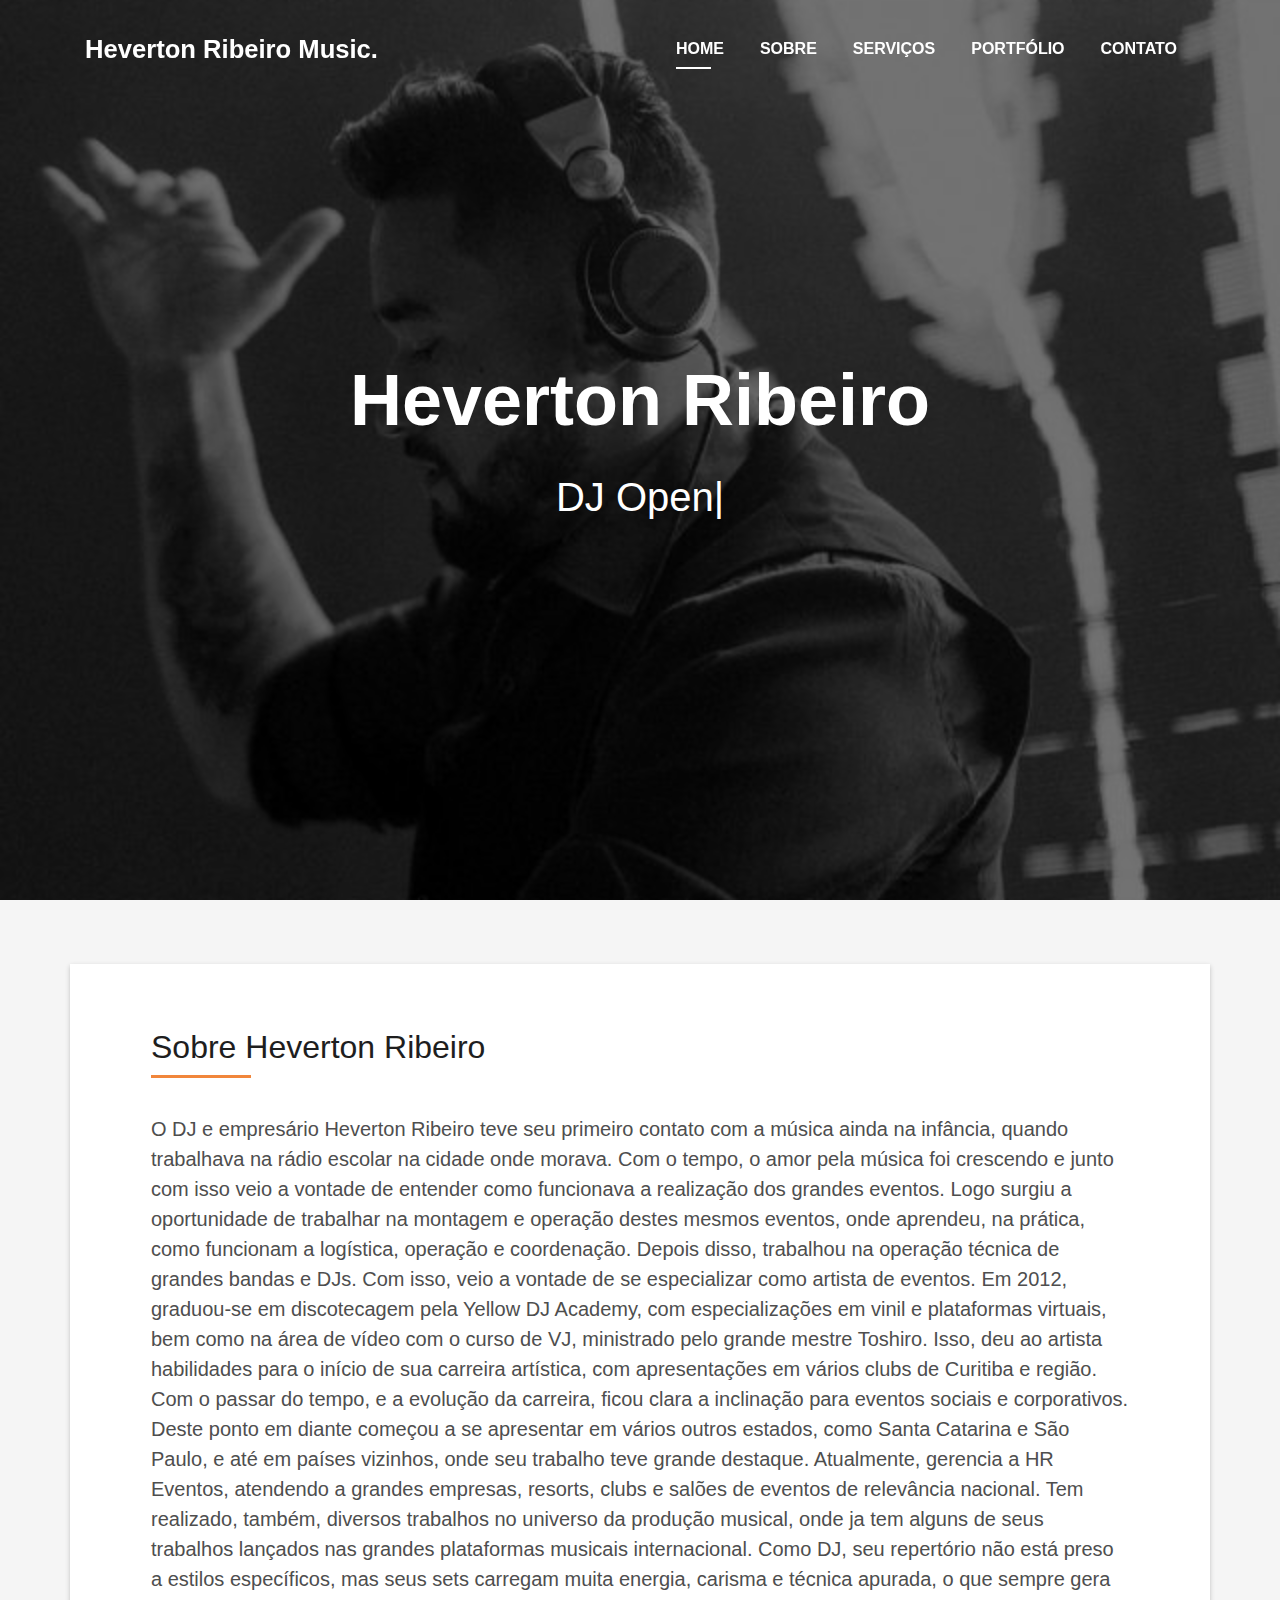
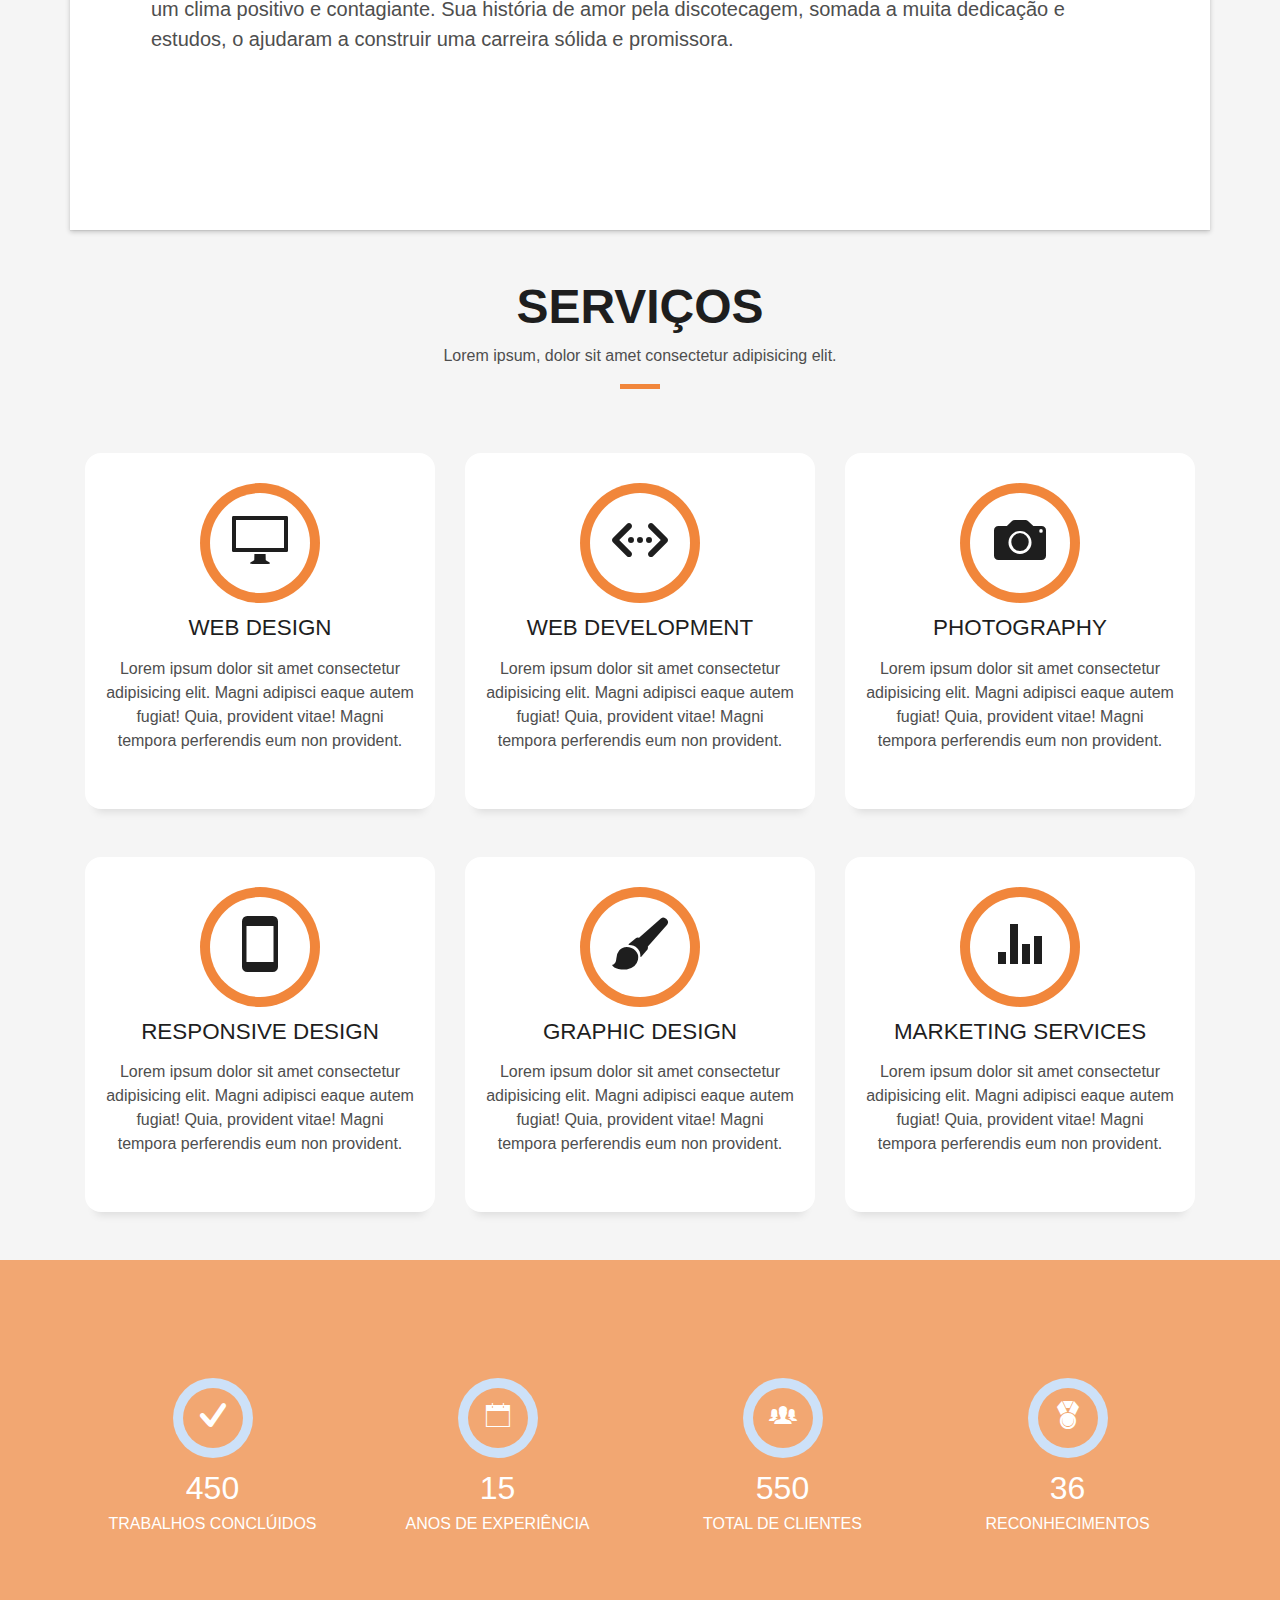
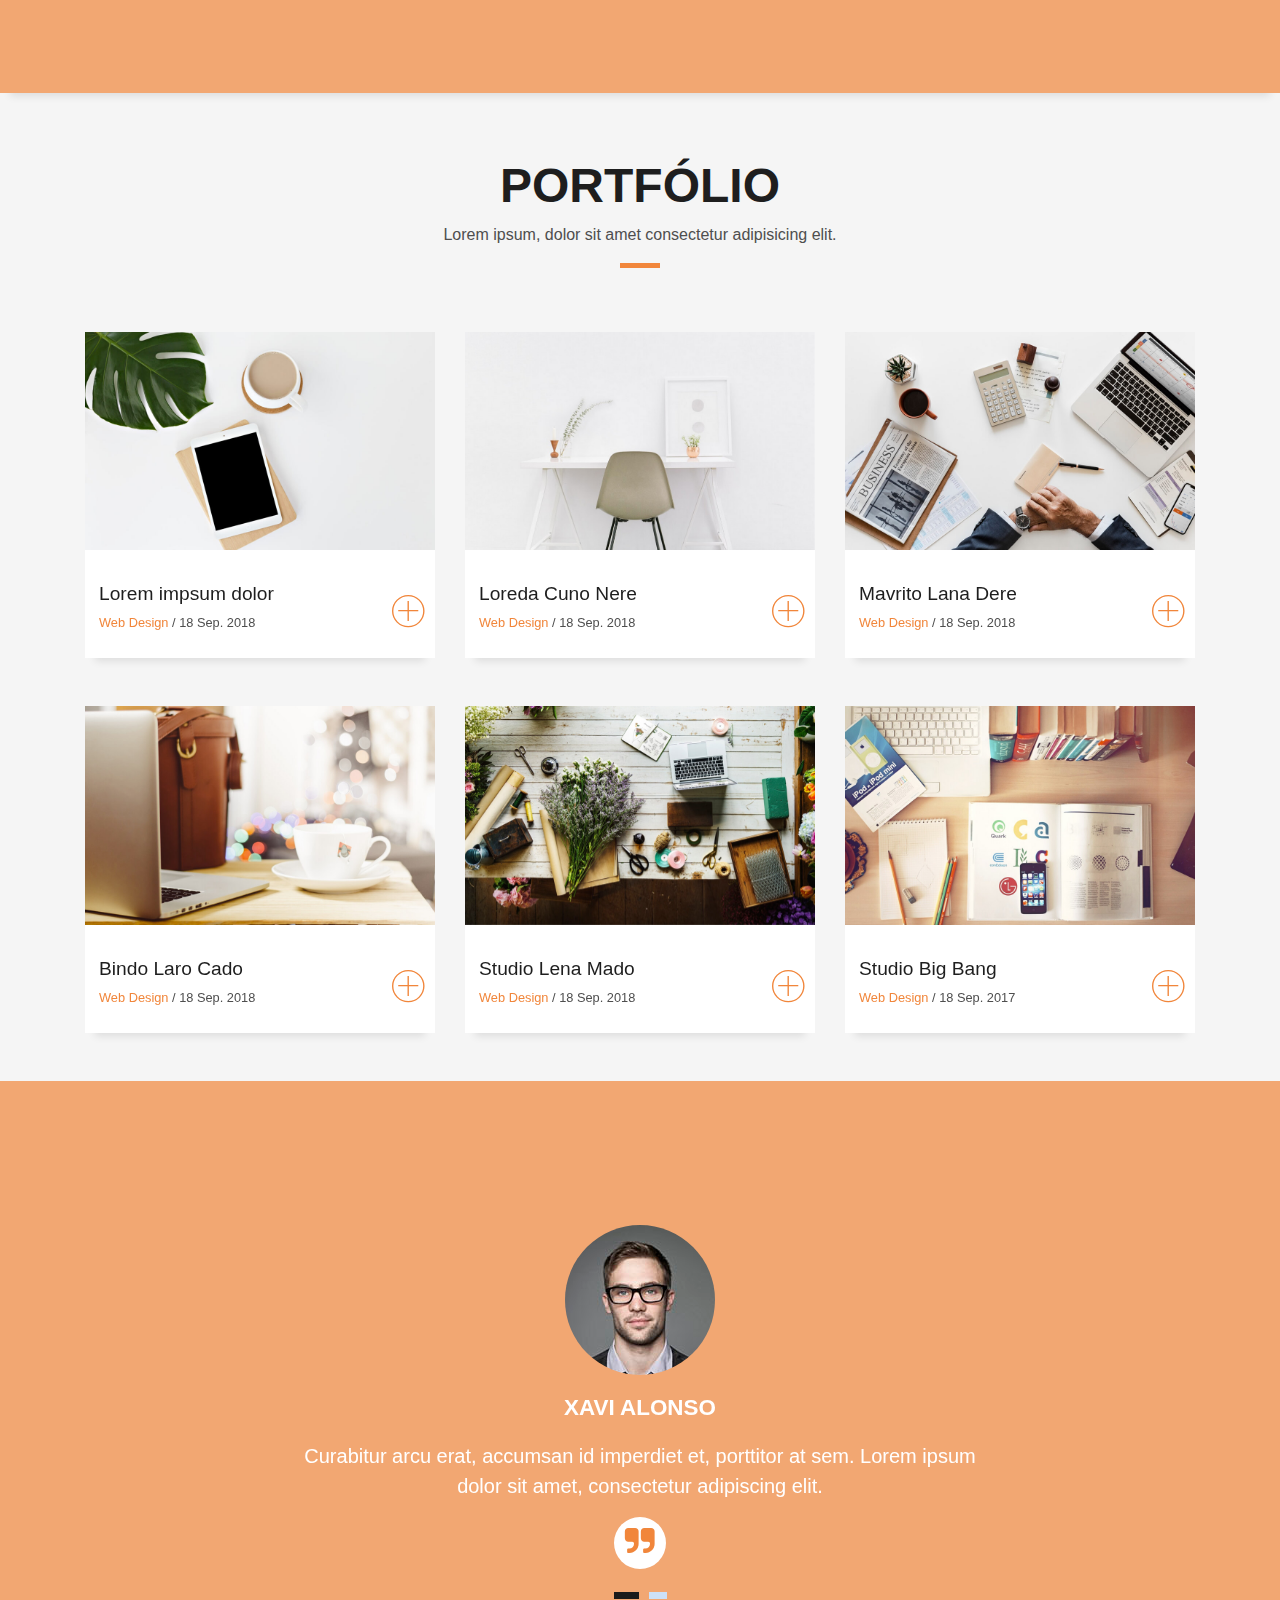
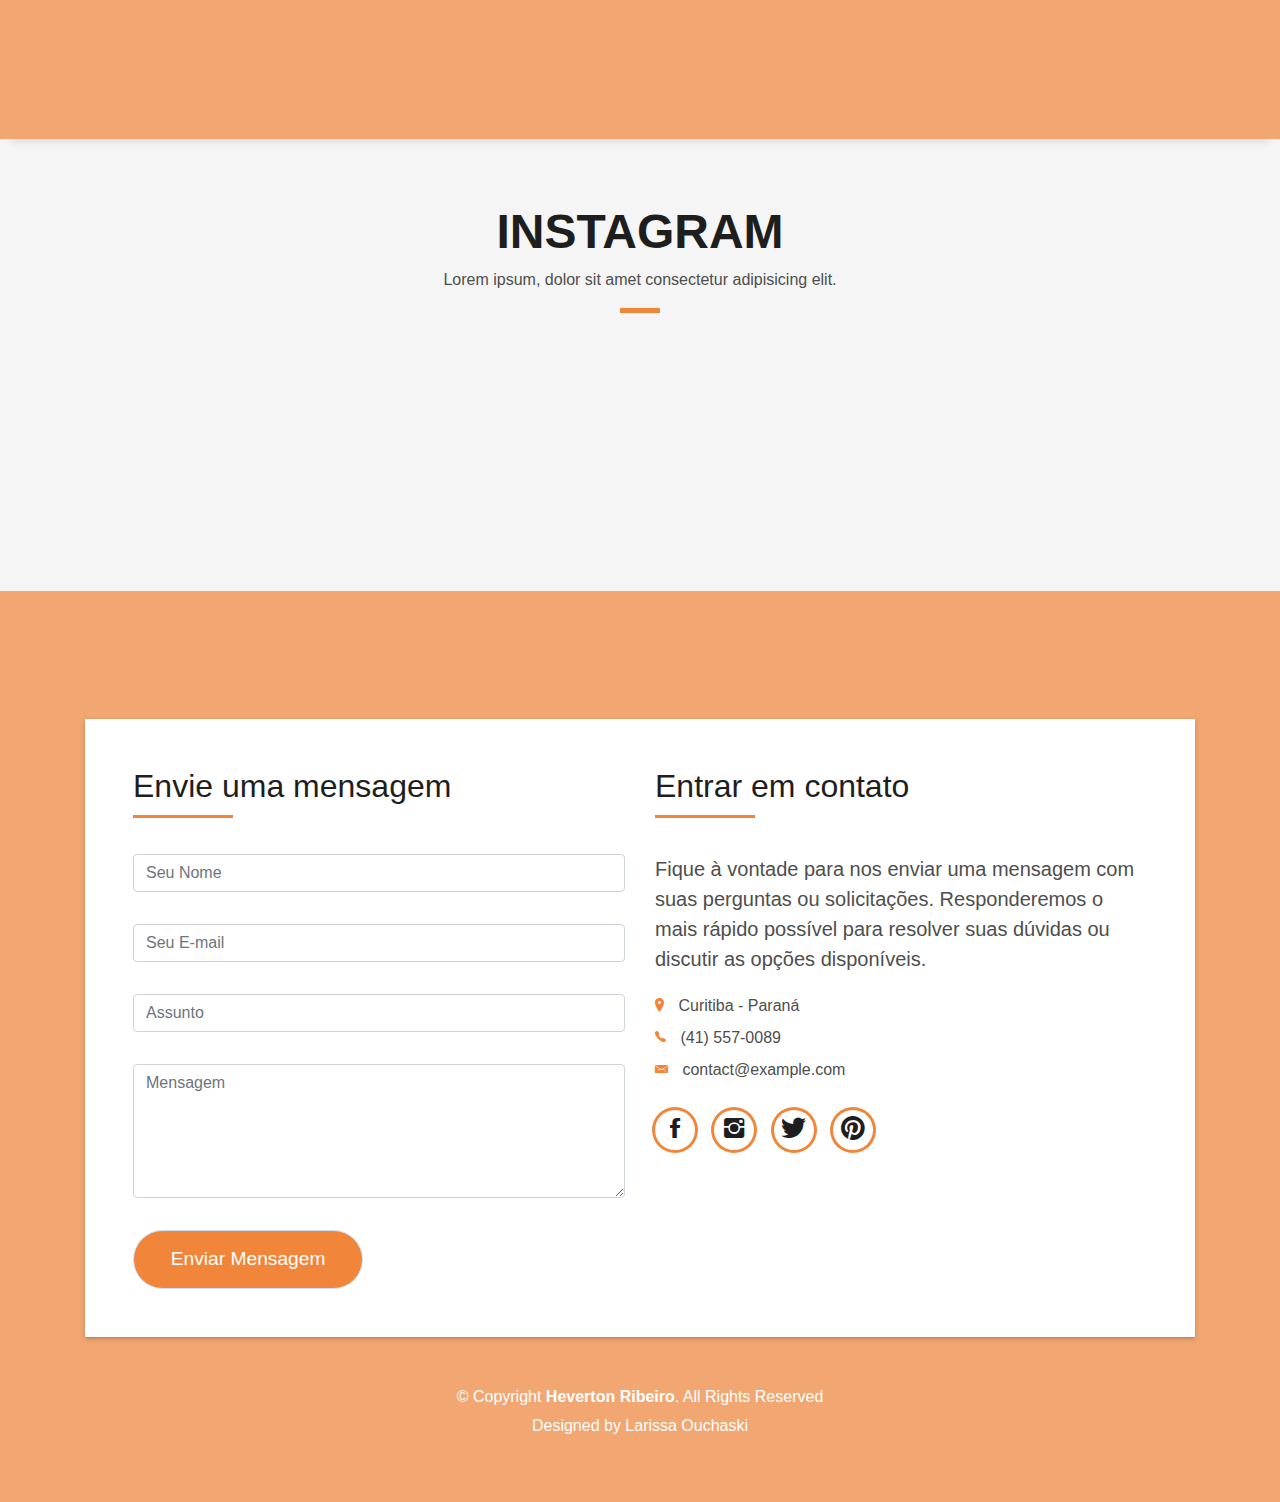
<file: Lp/index.html>
<!DOCTYPE html>
<html lang="en">

<head>
  <meta charset="utf-8">
  <title>Heverton Ribeiro</title>

  <meta content="width=device-width, initial-scale=1.0" name="viewport">
  <meta content="" name="keywords">
  <meta content="" name="description">

  <!-- Favicons -->
  <link href="img/favicon.png" rel="icon">
  <link href="img/apple-touch-icon.png" rel="apple-touch-icon">

  <!-- Bootstrap CSS File -->
  <link href="lib/bootstrap/css/bootstrap.min.css" rel="stylesheet">

  <!-- Libraries CSS Files -->
  <link href="lib/font-awesome/css/font-awesome.min.css" rel="stylesheet">
  <link href="lib/animate/animate.min.css" rel="stylesheet">
  <link href="lib/ionicons/css/ionicons.min.css" rel="stylesheet">
  <link href="lib/owlcarousel/assets/owl.carousel.min.css" rel="stylesheet">
  <link href="lib/lightbox/css/lightbox.min.css" rel="stylesheet">

  <!-- Main Stylesheet File -->
  <link href="css/style.css" rel="stylesheet">

  <!-- =======================================================
    Theme Name: DevFolio
    Theme URL: https://bootstrapmade.com/devfolio-bootstrap-portfolio-html-template/
    Author: BootstrapMade.com
    License: https://bootstrapmade.com/license/
  ======================================================= -->
</head>

<body id="page-top">

  <!--/ Nav Star /-->
  <nav class="navbar navbar-b navbar-trans navbar-expand-md fixed-top" id="mainNav">
    <div class="container">
      <a class="navbar-brand js-scroll" href="#page-top">Heverton Ribeiro Music.</a>
      <button class="navbar-toggler collapsed" type="button" data-toggle="collapse" data-target="#navbarDefault"
        aria-controls="navbarDefault" aria-expanded="false" aria-label="Toggle navigation">
        <span></span>
        <span></span>
        <span></span>
      </button>
      <div class="navbar-collapse collapse justify-content-end" id="navbarDefault">
        <ul class="navbar-nav">
          <li class="nav-item">
            <a class="nav-link js-scroll active" href="#home">Home</a>
          </li>
          <li class="nav-item">
            <a class="nav-link js-scroll" href="#about">Sobre</a>
          </li>
          <li class="nav-item">
            <a class="nav-link js-scroll" href="#service">Serviços</a>
          </li>
          <li class="nav-item">
            <a class="nav-link js-scroll" href="#work">Portfólio</a>
          </li>
          <li class="nav-item">
            <a class="nav-link js-scroll" href="#contact">Contato</a>
          </li>
        </ul>
      </div>
    </div>
  </nav>
  <!--/ Nav End /-->

  <!--/ Intro Skew Star /-->
  <div id="home" class="intro route bg-image" style="background-image: url(img/intro-bg.png)">
    <div class="overlay-itro"></div>
    <div class="intro-content display-table">
      <div class="table-cell">
        <div class="container">
          <!--<p class="display-6 color-d">Hello, world!</p>-->
          <h1 class="intro-title mb-4">Heverton Ribeiro</h1>
          <p class="intro-subtitle"><span class="text-slider-items">DJ Open Format,Produtor Musical,Produtor de
              Eventos</span><strong class="text-slider"></strong></p>
          <!-- <p class="pt-3"><a class="btn btn-primary btn js-scroll px-4" href="#about" role="button">Learn More</a></p> -->
        </div>
      </div>
    </div>
  </div>
  <!--/ Intro Skew End /-->

  <section id="about" class="about-mf sect-pt4 route">
    <div class="container">
      <div class="row">

        <div class="box-shadow-full">
          <div class="row">


            <div class="about-me pt-4 pt-md-0 post-box">
              <div class="title-box-2">
                <h5 class="title-left">
                  Sobre Heverton Ribeiro
                </h5>
              </div>
              <p class="lead">
                O DJ e empresário Heverton Ribeiro teve seu primeiro contato com a música ainda na infância, quando
                trabalhava na rádio escolar na cidade onde morava. Com o tempo, o amor pela música foi crescendo e junto
                com isso veio a vontade de entender como funcionava a realização dos grandes eventos. Logo surgiu a
                oportunidade de trabalhar na montagem e operação destes mesmos eventos, onde aprendeu, na prática, como
                funcionam a logística, operação e coordenação.

                Depois disso, trabalhou na operação técnica de grandes bandas e DJs. Com isso, veio a vontade de se
                especializar como artista de eventos.

                Em 2012, graduou-se em discotecagem pela Yellow DJ Academy, com especializações em vinil e plataformas
                virtuais, bem como na área de vídeo com o curso de VJ, ministrado pelo grande mestre Toshiro. Isso, deu
                ao artista habilidades para o início de sua carreira artística, com apresentações em vários clubs de
                Curitiba e região.

                Com o passar do tempo, e a evolução da carreira, ficou clara a inclinação para eventos sociais e
                corporativos. Deste ponto em diante começou a se apresentar em vários outros estados, como Santa
                Catarina e São Paulo, e até em países vizinhos, onde seu trabalho teve grande destaque.

                Atualmente, gerencia a HR Eventos, atendendo a grandes empresas, resorts, clubs e salões de eventos de
                relevância nacional. Tem realizado, também, diversos trabalhos no universo da produção musical, onde ja
                tem alguns de seus trabalhos lançados nas grandes plataformas musicais internacional.

                Como DJ, seu repertório não está preso a estilos específicos, mas seus sets carregam muita energia,
                carisma e técnica apurada, o que sempre gera um clima positivo e contagiante. Sua história de amor pela
                discotecagem, somada a muita dedicação e estudos, o ajudaram a construir uma carreira sólida e
                promissora.
              </p>
            </div>

          </div>
        </div>

      </div>
    </div>
  </section>

  <!--/ Section Services Star /-->
  <section id="service" class="services-mf route">
    <div class="container">
      <div class="row">
        <div class="col-sm-12">
          <div class="title-box text-center">
            <h3 class="title-a">
              Serviços
            </h3>
            <p class="subtitle-a">
              Lorem ipsum, dolor sit amet consectetur adipisicing elit.
            </p>
            <div class="line-mf"></div>
          </div>
        </div>
      </div>
      <div class="row">
        <div class="col-md-4">
          <div class="service-box">
            <div class="service-ico">
              <span class="ico-circle"><i class="ion-monitor"></i></span>
            </div>
            <div class="service-content">
              <h2 class="s-title">Web Design</h2>
              <p class="s-description text-center">
                Lorem ipsum dolor sit amet consectetur adipisicing elit. Magni adipisci eaque autem fugiat! Quia,
                provident vitae! Magni
                tempora perferendis eum non provident.
              </p>
            </div>
          </div>
        </div>
        <div class="col-md-4">
          <div class="service-box">
            <div class="service-ico">
              <span class="ico-circle"><i class="ion-code-working"></i></span>
            </div>
            <div class="service-content">
              <h2 class="s-title">Web Development</h2>
              <p class="s-description text-center">
                Lorem ipsum dolor sit amet consectetur adipisicing elit. Magni adipisci eaque autem fugiat! Quia,
                provident vitae! Magni
                tempora perferendis eum non provident.
              </p>
            </div>
          </div>
        </div>
        <div class="col-md-4">
          <div class="service-box">
            <div class="service-ico">
              <span class="ico-circle"><i class="ion-camera"></i></span>
            </div>
            <div class="service-content">
              <h2 class="s-title">Photography</h2>
              <p class="s-description text-center">
                Lorem ipsum dolor sit amet consectetur adipisicing elit. Magni adipisci eaque autem fugiat! Quia,
                provident vitae! Magni
                tempora perferendis eum non provident.
              </p>
            </div>
          </div>
        </div>
        <div class="col-md-4">
          <div class="service-box">
            <div class="service-ico">
              <span class="ico-circle"><i class="ion-android-phone-portrait"></i></span>
            </div>
            <div class="service-content">
              <h2 class="s-title">Responsive Design</h2>
              <p class="s-description text-center">
                Lorem ipsum dolor sit amet consectetur adipisicing elit. Magni adipisci eaque autem fugiat! Quia,
                provident vitae! Magni
                tempora perferendis eum non provident.
              </p>
            </div>
          </div>
        </div>
        <div class="col-md-4">
          <div class="service-box">
            <div class="service-ico">
              <span class="ico-circle"><i class="ion-paintbrush"></i></span>
            </div>
            <div class="service-content">
              <h2 class="s-title">Graphic Design</h2>
              <p class="s-description text-center">
                Lorem ipsum dolor sit amet consectetur adipisicing elit. Magni adipisci eaque autem fugiat! Quia,
                provident vitae! Magni
                tempora perferendis eum non provident.
              </p>
            </div>
          </div>
        </div>
        <div class="col-md-4">
          <div class="service-box">
            <div class="service-ico">
              <span class="ico-circle"><i class="ion-stats-bars"></i></span>
            </div>
            <div class="service-content">
              <h2 class="s-title">Marketing Services</h2>
              <p class="s-description text-center">
                Lorem ipsum dolor sit amet consectetur adipisicing elit. Magni adipisci eaque autem fugiat! Quia,
                provident vitae! Magni
                tempora perferendis eum non provident.
              </p>
            </div>
          </div>
        </div>
      </div>
    </div>
  </section>
  <!--/ Section Services End /-->

  <div class="section-counter paralax-mf bg-image" style="background-image: url(img/counters-bg.jpeg)">
    <div class="overlay-mf"></div>
    <div class="container">
      <div class="row">
        <div class="col-sm-3 col-lg-3">
          <div class="counter-box">
            <div class="counter-ico">
              <span class="ico-circle"><i class="ion-checkmark-round"></i></span>
            </div>
            <div class="counter-num">
              <p class="counter">450</p>
              <span class="counter-text">TRABALHOS CONCLÚIDOS</span>
            </div>
          </div>
        </div>
        <div class="col-sm-3 col-lg-3">
          <div class="counter-box pt-4 pt-md-0">
            <div class="counter-ico">
              <span class="ico-circle"><i class="ion-ios-calendar-outline"></i></span>
            </div>
            <div class="counter-num">
              <p class="counter">15</p>
              <span class="counter-text">ANOS DE EXPERIÊNCIA</span>
            </div>
          </div>
        </div>
        <div class="col-sm-3 col-lg-3">
          <div class="counter-box pt-4 pt-md-0">
            <div class="counter-ico">
              <span class="ico-circle"><i class="ion-ios-people"></i></span>
            </div>
            <div class="counter-num">
              <p class="counter">550</p>
              <span class="counter-text">TOTAL DE CLIENTES</span>
            </div>
          </div>
        </div>
        <div class="col-sm-3 col-lg-3">
          <div class="counter-box pt-4 pt-md-0">
            <div class="counter-ico">
              <span class="ico-circle"><i class="ion-ribbon-a"></i></span>
            </div>
            <div class="counter-num">
              <p class="counter">36</p>
              <span class="counter-text">RECONHECIMENTOS</span>
            </div>
          </div>
        </div>
      </div>
    </div>
  </div>

  <!--/ Section Portfolio Star /-->
  <section id="work" class="portfolio-mf sect-pt4 route">
    <div class="container">
      <div class="row">
        <div class="col-sm-12">
          <div class="title-box text-center">
            <h3 class="title-a">
              Portfólio
            </h3>
            <p class="subtitle-a">
              Lorem ipsum, dolor sit amet consectetur adipisicing elit.
            </p>
            <div class="line-mf"></div>
          </div>
        </div>
      </div>
      <div class="row">
        <div class="col-md-4">
          <div class="work-box">
            <a href="img/work-1.jpg" data-lightbox="gallery-mf">
              <div class="work-img">
                <img src="img/work-1.jpg" alt="" class="img-fluid">
              </div>
              <div class="work-content">
                <div class="row">
                  <div class="col-sm-8">
                    <h2 class="w-title">Lorem impsum dolor</h2>
                    <div class="w-more">
                      <span class="w-ctegory">Web Design</span> / <span class="w-date">18 Sep. 2018</span>
                    </div>
                  </div>
                  <div class="col-sm-4">
                    <div class="w-like">
                      <span class="ion-ios-plus-outline"></span>
                    </div>
                  </div>
                </div>
              </div>
            </a>
          </div>
        </div>
        <div class="col-md-4">
          <div class="work-box">
            <a href="img/work-2.jpg" data-lightbox="gallery-mf">
              <div class="work-img">
                <img src="img/work-2.jpg" alt="" class="img-fluid">
              </div>
              <div class="work-content">
                <div class="row">
                  <div class="col-sm-8">
                    <h2 class="w-title">Loreda Cuno Nere</h2>
                    <div class="w-more">
                      <span class="w-ctegory">Web Design</span> / <span class="w-date">18 Sep. 2018</span>
                    </div>
                  </div>
                  <div class="col-sm-4">
                    <div class="w-like">
                      <span class="ion-ios-plus-outline"></span>
                    </div>
                  </div>
                </div>
              </div>
            </a>
          </div>
        </div>
        <div class="col-md-4">
          <div class="work-box">
            <a href="img/work-3.jpg" data-lightbox="gallery-mf">
              <div class="work-img">
                <img src="img/work-3.jpg" alt="" class="img-fluid">
              </div>
              <div class="work-content">
                <div class="row">
                  <div class="col-sm-8">
                    <h2 class="w-title">Mavrito Lana Dere</h2>
                    <div class="w-more">
                      <span class="w-ctegory">Web Design</span> / <span class="w-date">18 Sep. 2018</span>
                    </div>
                  </div>
                  <div class="col-sm-4">
                    <div class="w-like">
                      <span class="ion-ios-plus-outline"></span>
                    </div>
                  </div>
                </div>
              </div>
            </a>
          </div>
        </div>
        <div class="col-md-4">
          <div class="work-box">
            <a href="img/work-4.jpg" data-lightbox="gallery-mf">
              <div class="work-img">
                <img src="img/work-4.jpg" alt="" class="img-fluid">
              </div>
              <div class="work-content">
                <div class="row">
                  <div class="col-sm-8">
                    <h2 class="w-title">Bindo Laro Cado</h2>
                    <div class="w-more">
                      <span class="w-ctegory">Web Design</span> / <span class="w-date">18 Sep. 2018</span>
                    </div>
                  </div>
                  <div class="col-sm-4">
                    <div class="w-like">
                      <span class="ion-ios-plus-outline"></span>
                    </div>
                  </div>
                </div>
              </div>
            </a>
          </div>
        </div>
        <div class="col-md-4">
          <div class="work-box">
            <a href="img/work-5.jpg" data-lightbox="gallery-mf">
              <div class="work-img">
                <img src="img/work-5.jpg" alt="" class="img-fluid">
              </div>
              <div class="work-content">
                <div class="row">
                  <div class="col-sm-8">
                    <h2 class="w-title">Studio Lena Mado</h2>
                    <div class="w-more">
                      <span class="w-ctegory">Web Design</span> / <span class="w-date">18 Sep. 2018</span>
                    </div>
                  </div>
                  <div class="col-sm-4">
                    <div class="w-like">
                      <span class="ion-ios-plus-outline"></span>
                    </div>
                  </div>
                </div>
              </div>
            </a>
          </div>
        </div>
        <div class="col-md-4">
          <div class="work-box">
            <a href="img/work-6.jpg" data-lightbox="gallery-mf">
              <div class="work-img">
                <img src="img/work-6.jpg" alt="" class="img-fluid">
              </div>
              <div class="work-content">
                <div class="row">
                  <div class="col-sm-8">
                    <h2 class="w-title">Studio Big Bang</h2>
                    <div class="w-more">
                      <span class="w-ctegory">Web Design</span> / <span class="w-date">18 Sep. 2017</span>
                    </div>
                  </div>
                  <div class="col-sm-4">
                    <div class="w-like">
                      <span class="ion-ios-plus-outline"></span>
                    </div>
                  </div>
                </div>
              </div>
            </a>
          </div>
        </div>

      </div>
    </div>
  </section>
  <!--/ Section Portfolio End /-->

  <!--/ Section Testimonials Star /-->
  <div class="testimonials paralax-mf bg-image" style="background-image: url(img/overlay-bg.jpeg)">
    <div class="overlay-mf"></div>
    <div class="container">
      <div class="row">
        <div class="col-md-12">
          <div id="testimonial-mf" class="owl-carousel owl-theme">
            <div class="testimonial-box">
              <div class="author-test">
                <img src="img/testimonial-2.jpg" alt="" class="rounded-circle b-shadow-a">
                <span class="author">Xavi Alonso</span>
              </div>
              <div class="content-test">
                <p class="description lead">
                  Curabitur arcu erat, accumsan id imperdiet et, porttitor at sem. Lorem ipsum dolor sit amet,
                  consectetur adipiscing elit.
                </p>
                <span class="comit"><i class="fa fa-quote-right"></i></span>
              </div>
            </div>
            <div class="testimonial-box">
              <div class="author-test">
                <img src="img/testimonial-4.jpg" alt="" class="rounded-circle b-shadow-a">
                <span class="author">Marta Socrate</span>
              </div>
              <div class="content-test">
                <p class="description lead">
                  Curabitur arcu erat, accumsan id imperdiet et, porttitor at sem. Lorem ipsum dolor sit amet,
                  consectetur adipiscing elit.
                </p>
                <span class="comit"><i class="fa fa-quote-right"></i></span>
              </div>
            </div>
          </div>
        </div>
      </div>
    </div>
  </div>

  <!--/ Section Blog Star /-->
  <section id="blog" class="blog-mf sect-pt4 route">
    <div class="container">
      <div class="row">
        <div class="col-sm-12">
          <div class="title-box text-center">
            <h3 class="title-a">
              Instagram
            </h3>
            <p class="subtitle-a">
              Lorem ipsum, dolor sit amet consectetur adipisicing elit.
            </p>
            <div class="line-mf"></div>
          </div>
        </div>
      </div>
      <div class="row">


        <!-- LightWidget WIDGET -->
        <script src="https://cdn.lightwidget.com/widgets/lightwidget.js"></script><iframe
          src="//lightwidget.com/widgets/e7fa06099cb15b3f88e6cd9ee46a24de.html" scrolling="no" allowtransparency="true"
          class="lightwidget-widget" style="width:100%;border:0;overflow:hidden;"></iframe>
      </div>
  </section>
  <!--/ Section Blog End /-->

  <!--/ Section Contact-Footer Star /-->
  <section class="paralax-mf footer-paralax bg-image sect-mt4 route" style="background-image: url(img/overlay-bg.jpeg)">
    <div class="overlay-mf"></div>
    <div class="container">
      <div class="row">
        <div class="col-sm-12">
          <div class="contact-mf">
            <div id="contact" class="box-shadow-full">
              <div class="row">
                <div class="col-md-6">
                  <div class="title-box-2">
                    <h5 class="title-left">
                      Envie uma mensagem
                    </h5>
                  </div>
                  <div>
                    <form action="enviar.php" method="post" role="form" class="contactForm">
                      <div id="sendmessage">Sua mensagem foi enviada!</div>
                      <div id="errormessage"></div>
                      <div class="row">
                        <div class="col-md-12 mb-3">
                          <div class="form-group">
                            <input type="text" name="name" class="form-control" id="name" placeholder="Seu Nome"
                              data-rule="minlen:4" data-msg="Por favor insira pelo menos 4 caracteres" />
                            <div class="validation"></div>
                          </div>
                        </div>
                        <div class="col-md-12 mb-3">
                          <div class="form-group">
                            <input type="email" class="form-control" name="email" id="email" placeholder="Seu E-mail"
                              data-rule="email" data-msg="Por favor digite um email válido" />
                            <div class="validation"></div>
                          </div>
                        </div>
                        <div class="col-md-12 mb-3">
                          <div class="form-group">
                            <input type="text" class="form-control" name="subject" id="subject" placeholder="Assunto"
                              data-rule="minlen:4" data-msg="Por favor, insira pelo menos 8 caracteres de assunto" />
                            <div class="validation"></div>
                          </div>
                        </div>
                        <div class="col-md-12 mb-3">
                          <div class="form-group">
                            <textarea class="form-control" name="message" rows="5" data-rule="required"
                              data-msg="Please write something for us" placeholder="Mensagem"></textarea>
                            <div class="validation"></div>
                          </div>
                        </div>
                        <div class="col-md-12">
                          <button type="submit" class="button button-a button-big button-rouded">Enviar Mensagem</button>
                        </div>
                      </div>
                    </form>
                  </div>
                </div>
                <div class="col-md-6">
                  <div class="title-box-2 pt-4 pt-md-0">
                    <h5 class="title-left">
                      Entrar em contato
                    </h5>
                  </div>
                  <div class="more-info">
                    <p class="lead">
                      Fique à vontade para nos enviar uma mensagem com suas perguntas ou solicitações. Responderemos o mais rápido possível para resolver suas dúvidas ou discutir as opções disponíveis.
                    </p>
                    <ul class="list-ico">
                      <li><span class="ion-ios-location"></span> Curitiba - Paraná</li>
                      <li><span class="ion-ios-telephone"></span> (41) 557-0089</li>
                      <li><span class="ion-email"></span> contact@example.com</li>
                    </ul>
                  </div>
                  <div class="socials">
                    <ul>
                      <li><a href=""><span class="ico-circle"><i class="ion-social-facebook"></i></span></a></li>
                      <li><a href=""><span class="ico-circle"><i class="ion-social-instagram"></i></span></a></li>
                      <li><a href=""><span class="ico-circle"><i class="ion-social-twitter"></i></span></a></li>
                      <li><a href=""><span class="ico-circle"><i class="ion-social-pinterest"></i></span></a></li>
                    </ul>
                  </div>
                </div>
              </div>
            </div>
          </div>
        </div>
      </div>
    </div>
    <footer>
      <div class="container">
        <div class="row">
          <div class="col-sm-12">
            <div class="copyright-box">
              <p class="copyright">&copy; Copyright <strong>Heverton Ribeiro</strong>. All Rights Reserved</p>
              <div class="credits">
                <!--
                  All the links in the footer should remain intact.
                  You can delete the links only if you purchased the pro version.
                  Licensing information: https://bootstrapmade.com/license/
                  Purchase the pro version with working PHP/AJAX contact form: https://bootstrapmade.com/buy/?theme=DevFolio
                -->
                Designed by <a href="https://bootstrapmade.com/">Larissa Ouchaski</a>
              </div>
            </div>
          </div>
        </div>
      </div>
    </footer>
  </section>
  <!--/ Section Contact-footer End /-->

  <a href="#" class="back-to-top"><i class="fa fa-chevron-up"></i></a>
  <div id="preloader"></div>

  <!-- JavaScript Libraries -->
  <script src="lib/jquery/jquery.min.js"></script>
  <script src="lib/jquery/jquery-migrate.min.js"></script>
  <script src="lib/popper/popper.min.js"></script>
  <script src="lib/bootstrap/js/bootstrap.min.js"></script>
  <script src="lib/easing/easing.min.js"></script>
  <script src="lib/counterup/jquery.waypoints.min.js"></script>
  <script src="lib/counterup/jquery.counterup.js"></script>
  <script src="lib/owlcarousel/owl.carousel.min.js"></script>
  <script src="lib/lightbox/js/lightbox.min.js"></script>
  <script src="lib/typed/typed.min.js"></script>
  <!-- Contact Form JavaScript File -->
  <script src="contactform/contactform.js"></script>
 

  <!-- Template Main Javascript File -->
  <script src="js/main.js"></script>

</body>

</html>
</file>
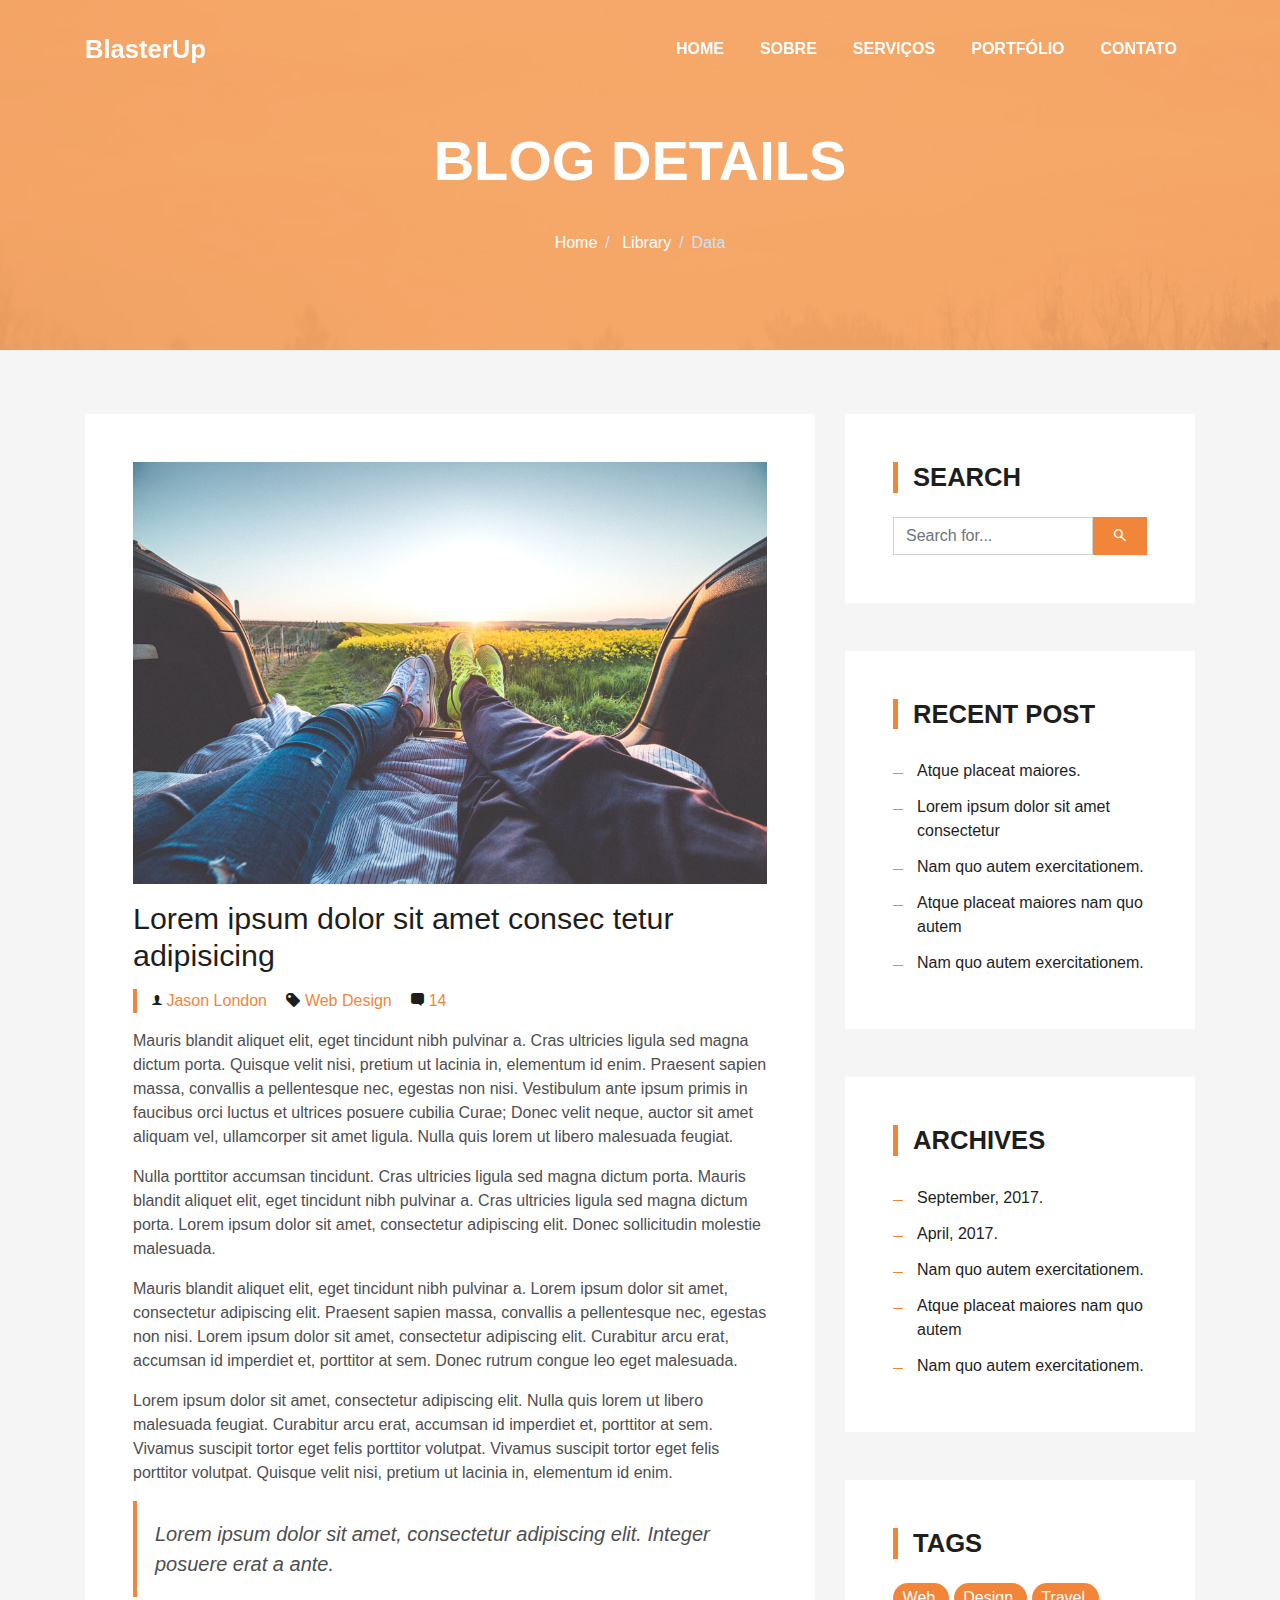
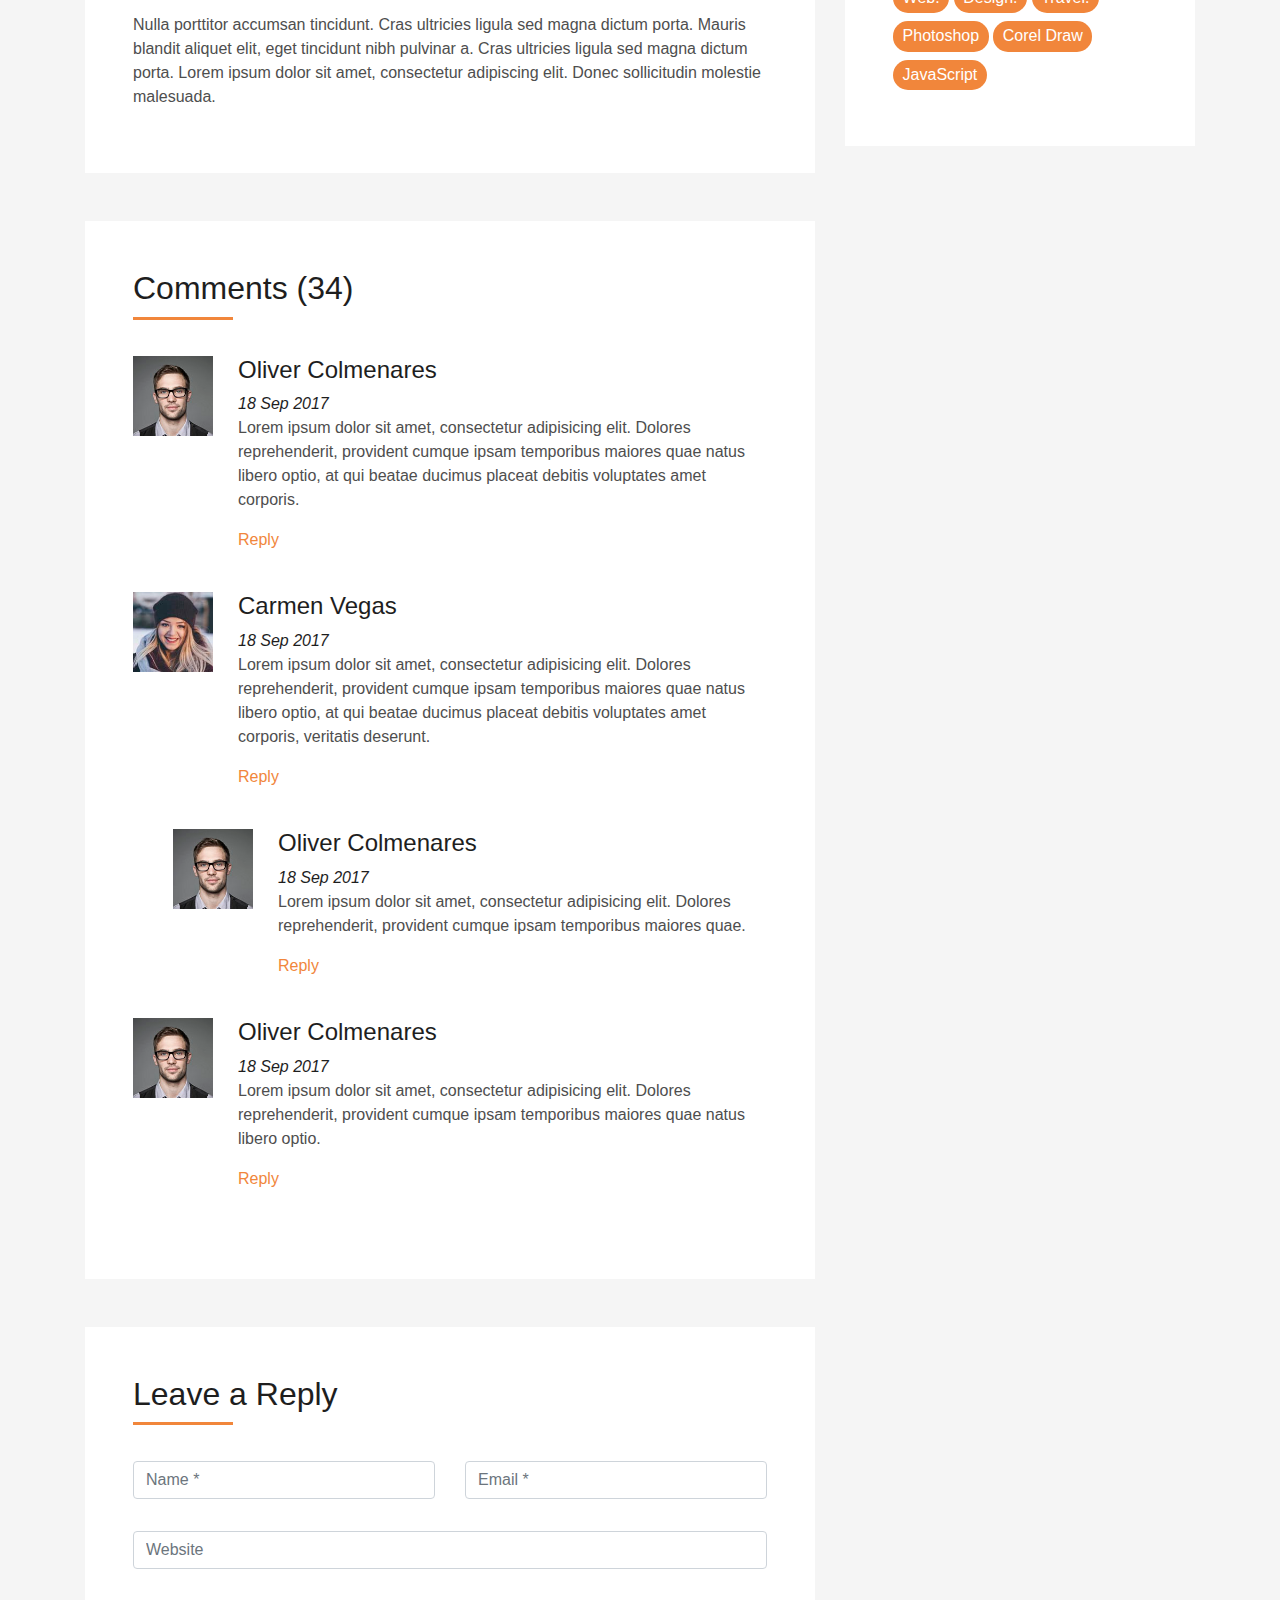
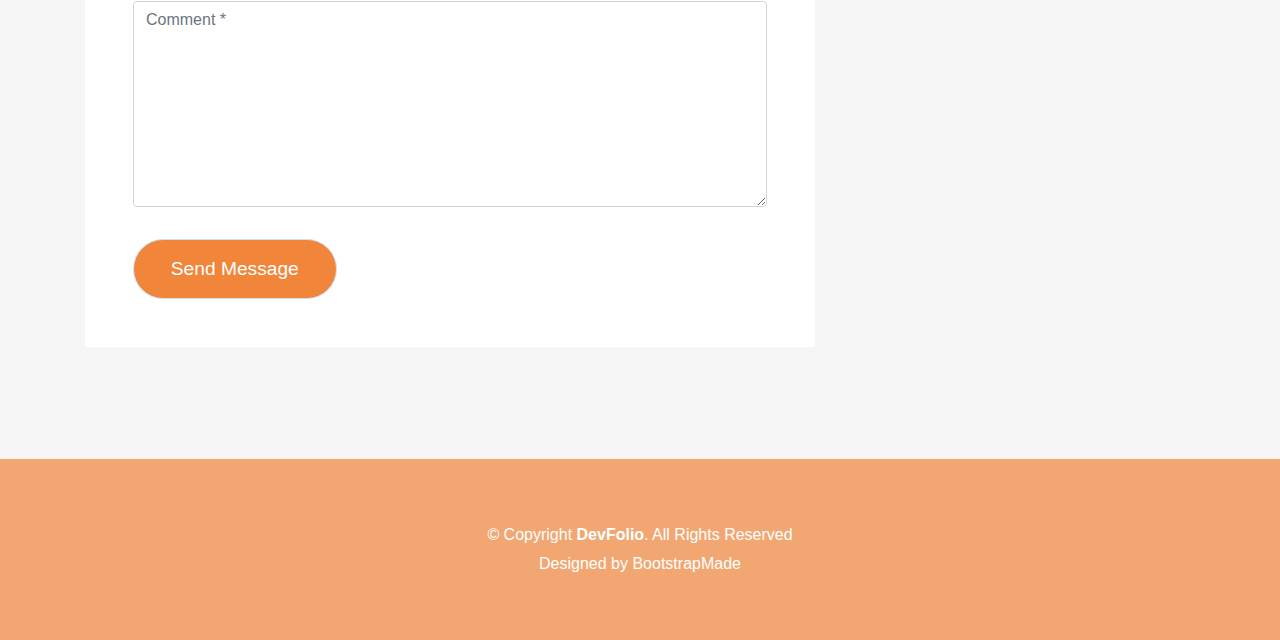
<file: Lp/blog-single.html>
<!DOCTYPE html>
<html lang="en">
<head>
  <meta charset="utf-8">
  <title>DevFolio Bootstrap Template</title>
  <meta content="width=device-width, initial-scale=1.0" name="viewport">
  <meta content="" name="keywords">
  <meta content="" name="description">

  <!-- Favicons -->
  <link href="img/favicon.png" rel="icon">
  <link href="img/apple-touch-icon.png" rel="apple-touch-icon">

  <!-- Bootstrap CSS File -->
  <link href="lib/bootstrap/css/bootstrap.min.css" rel="stylesheet">

  <!-- Libraries CSS Files -->
  <link href="lib/font-awesome/css/font-awesome.min.css" rel="stylesheet">
  <link href="lib/animate/animate.min.css" rel="stylesheet">
  <link href="lib/ionicons/css/ionicons.min.css" rel="stylesheet">
  <link href="lib/owlcarousel/assets/owl.carousel.min.css" rel="stylesheet">
  <link href="lib/lightbox/css/lightbox.min.css" rel="stylesheet">

  <!-- Main Stylesheet File -->
  <link href="css/style.css" rel="stylesheet">

</head>

<body>
  <!--/ Nav Star /-->
  <nav class="navbar navbar-b navbar-trans navbar-expand-md fixed-top" id="mainNav">
    <div class="container">
      <a class="navbar-brand js-scroll" href="#page-top">BlasterUp</a>
      <button class="navbar-toggler collapsed" type="button" data-toggle="collapse" data-target="#navbarDefault"
        aria-controls="navbarDefault" aria-expanded="false" aria-label="Toggle navigation">
        <span></span>
        <span></span>
        <span></span>
      </button>
      <div class="navbar-collapse collapse justify-content-end" id="navbarDefault">
        <ul class="navbar-nav">
          <li class="nav-item">
            <a class="nav-link js-scroll" href="index.html">Home</a>
          </li>
          <li class="nav-item">
            <a class="nav-link js-scroll" href="#">Sobre</a>
          </li>
          <li class="nav-item">
            <a class="nav-link js-scroll" href="#">Serviços</a>
          </li>
          <li class="nav-item">
            <a class="nav-link js-scroll" href="#">Portfólio</a>
          </li>
          <li class="nav-item">
            <a class="nav-link js-scroll" href="#">Contato</a>
          </li>
        </ul>
      </div>
    </div>
  </nav>
  <!--/ Nav End /-->

  <!--/ Intro Skew Star /-->
  <div class="intro intro-single route bg-image" style="background-image: url(img/overlay-bg.jpg)">
    <div class="overlay-mf"></div>
    <div class="intro-content display-table">
      <div class="table-cell">
        <div class="container">
          <h2 class="intro-title mb-4">Blog Details</h2>
          <ol class="breadcrumb d-flex justify-content-center">
            <li class="breadcrumb-item">
              <a href="#">Home</a>
            </li>
            <li class="breadcrumb-item">
              <a href="#">Library</a>
            </li>
            <li class="breadcrumb-item active">Data</li>
          </ol>
        </div>
      </div>
    </div>
  </div>
  <!--/ Intro Skew End /-->

  <!--/ Section Blog-Single Star /-->
  <section class="blog-wrapper sect-pt4" id="blog">
    <div class="container">
      <div class="row">
        <div class="col-md-8">
          <div class="post-box">
            <div class="post-thumb">
              <img src="img/post-1.jpg" class="img-fluid" alt="">
            </div>
            <div class="post-meta">
              <h1 class="article-title">Lorem ipsum dolor sit amet consec tetur adipisicing</h1>
              <ul>
                <li>
                  <span class="ion-ios-person"></span>
                  <a href="#">Jason London</a>
                </li>
                <li>
                  <span class="ion-pricetag"></span>
                  <a href="#">Web Design</a>
                </li>
                <li>
                  <span class="ion-chatbox"></span>
                  <a href="#">14</a>
                </li>
              </ul>
            </div>
            <div class="article-content">
              <p>
                Mauris blandit aliquet elit, eget tincidunt nibh pulvinar a. Cras ultricies ligula sed magna dictum
                porta. Quisque velit
                nisi, pretium ut lacinia in, elementum id enim. Praesent sapien massa, convallis a pellentesque
                nec, egestas non nisi. Vestibulum ante ipsum primis in faucibus orci luctus et ultrices posuere
                cubilia Curae; Donec velit neque, auctor sit amet aliquam vel, ullamcorper sit amet ligula.
                Nulla quis lorem ut libero malesuada feugiat.
              </p>
              <p>
                Nulla porttitor accumsan tincidunt. Cras ultricies ligula sed magna dictum porta. Mauris blandit
                aliquet elit, eget tincidunt
                nibh pulvinar a. Cras ultricies ligula sed magna dictum porta. Lorem ipsum dolor sit amet,
                consectetur adipiscing elit. Donec sollicitudin molestie malesuada.
              </p>
              <p>
                Mauris blandit aliquet elit, eget tincidunt nibh pulvinar a. Lorem ipsum dolor sit amet, consectetur
                adipiscing elit. Praesent
                sapien massa, convallis a pellentesque nec, egestas non nisi. Lorem ipsum dolor sit amet,
                consectetur adipiscing elit. Curabitur arcu erat, accumsan id imperdiet et, porttitor at
                sem. Donec rutrum congue leo eget malesuada.
              </p>
              <p>
                Lorem ipsum dolor sit amet, consectetur adipiscing elit. Nulla quis lorem ut libero malesuada feugiat.
                Curabitur arcu erat,
                accumsan id imperdiet et, porttitor at sem. Vivamus suscipit tortor eget felis porttitor
                volutpat. Vivamus suscipit tortor eget felis porttitor volutpat. Quisque velit nisi, pretium
                ut lacinia in, elementum id enim.
              </p>
              <blockquote class="blockquote">
                <p class="mb-0">Lorem ipsum dolor sit amet, consectetur adipiscing elit. Integer posuere erat a ante.</p>
              </blockquote>
              <p>
                Nulla porttitor accumsan tincidunt. Cras ultricies ligula sed magna dictum porta. Mauris blandit
                aliquet elit, eget tincidunt
                nibh pulvinar a. Cras ultricies ligula sed magna dictum porta. Lorem ipsum dolor sit amet,
                consectetur adipiscing elit. Donec sollicitudin molestie malesuada.
              </p>
            </div>
          </div>
          <div class="box-comments">
            <div class="title-box-2">
              <h4 class="title-comments title-left">Comments (34)</h4>
            </div>
            <ul class="list-comments">
              <li>
                <div class="comment-avatar">
                  <img src="img/testimonial-2.jpg" alt="">
                </div>
                <div class="comment-details">
                  <h4 class="comment-author">Oliver Colmenares</h4>
                  <span>18 Sep 2017</span>
                  <p>
                    Lorem ipsum dolor sit amet, consectetur adipisicing elit. Dolores reprehenderit, provident cumque
                    ipsam temporibus maiores
                    quae natus libero optio, at qui beatae ducimus placeat debitis voluptates amet corporis.
                  </p>
                  <a href="3">Reply</a>
                </div>
              </li>
              <li>
                <div class="comment-avatar">
                  <img src="img/testimonial-4.jpg" alt="">
                </div>
                <div class="comment-details">
                  <h4 class="comment-author">Carmen Vegas</h4>
                  <span>18 Sep 2017</span>
                  <p>
                    Lorem ipsum dolor sit amet, consectetur adipisicing elit. Dolores reprehenderit, provident cumque
                    ipsam temporibus maiores
                    quae natus libero optio, at qui beatae ducimus placeat debitis voluptates amet corporis,
                    veritatis deserunt.
                  </p>
                  <a href="3">Reply</a>
                </div>
              </li>
              <li class="comment-children">
                <div class="comment-avatar">
                  <img src="img/testimonial-2.jpg" alt="">
                </div>
                <div class="comment-details">
                  <h4 class="comment-author">Oliver Colmenares</h4>
                  <span>18 Sep 2017</span>
                  <p>
                    Lorem ipsum dolor sit amet, consectetur adipisicing elit. Dolores reprehenderit, provident cumque
                    ipsam temporibus maiores
                    quae.
                  </p>
                  <a href="3">Reply</a>
                </div>
              </li>
              <li>
                <div class="comment-avatar">
                  <img src="img/testimonial-2.jpg" alt="">
                </div>
                <div class="comment-details">
                  <h4 class="comment-author">Oliver Colmenares</h4>
                  <span>18 Sep 2017</span>
                  <p>
                    Lorem ipsum dolor sit amet, consectetur adipisicing elit. Dolores reprehenderit, provident cumque
                    ipsam temporibus maiores
                    quae natus libero optio.
                  </p>
                  <a href="3">Reply</a>
                </div>
              </li>
            </ul>
          </div>
          <div class="form-comments">
            <div class="title-box-2">
              <h3 class="title-left">
                Leave a Reply
              </h3>
            </div>
            <form class="form-mf">
              <div class="row">
                <div class="col-md-6 mb-3">
                  <div class="form-group">
                    <input type="text" class="form-control input-mf" id="inputName" placeholder="Name *" required>
                  </div>
                </div>
                <div class="col-md-6 mb-3">
                  <div class="form-group">
                    <input type="email" class="form-control input-mf" id="inputEmail1" placeholder="Email *" required>
                  </div>
                </div>
                <div class="col-md-12 mb-3">
                  <div class="form-group">
                    <input type="url" class="form-control input-mf" id="inputUrl" placeholder="Website">
                  </div>
                </div>
                <div class="col-md-12 mb-3">
                  <div class="form-group">
                    <textarea id="textMessage" class="form-control input-mf" placeholder="Comment *" name="message"
                      cols="45" rows="8" required></textarea>
                  </div>
                </div>
                <div class="col-md-12">
                  <button type="submit" class="button button-a button-big button-rouded">Send Message</button>
                </div>
              </div>
            </form>
          </div>
        </div>
        <div class="col-md-4">
          <div class="widget-sidebar sidebar-search">
            <h5 class="sidebar-title">Search</h5>
            <div class="sidebar-content">
              <form>
                <div class="input-group">
                  <input type="text" class="form-control" placeholder="Search for..." aria-label="Search for...">
                  <span class="input-group-btn">
                    <button class="btn btn-secondary btn-search" type="button">
                      <span class="ion-android-search"></span>
                    </button>
                  </span>
                </div>
              </form>
            </div>
          </div>
          <div class="widget-sidebar">
            <h5 class="sidebar-title">Recent Post</h5>
            <div class="sidebar-content">
              <ul class="list-sidebar">
                <li>
                  <a href="#">Atque placeat maiores.</a>
                </li>
                <li>
                  <a href="#">Lorem ipsum dolor sit amet consectetur</a>
                </li>
                <li>
                  <a href="#">Nam quo autem exercitationem.</a>
                </li>
                <li>
                  <a href="#">Atque placeat maiores nam quo autem</a>
                </li>
                <li>
                  <a href="#">Nam quo autem exercitationem.</a>
                </li>
              </ul>
            </div>
          </div>
          <div class="widget-sidebar">
            <h5 class="sidebar-title">Archives</h5>
            <div class="sidebar-content">
              <ul class="list-sidebar">
                <li>
                  <a href="#">September, 2017.</a>
                </li>
                <li>
                  <a href="#">April, 2017.</a>
                </li>
                <li>
                  <a href="#">Nam quo autem exercitationem.</a>
                </li>
                <li>
                  <a href="#">Atque placeat maiores nam quo autem</a>
                </li>
                <li>
                  <a href="#">Nam quo autem exercitationem.</a>
                </li>
              </ul>
            </div>
          </div>
          <div class="widget-sidebar widget-tags">
            <h5 class="sidebar-title">Tags</h5>
            <div class="sidebar-content">
              <ul>
                <li>
                  <a href="#">Web.</a>
                </li>
                <li>
                  <a href="#">Design.</a>
                </li>
                <li>
                  <a href="#">Travel.</a>
                </li>
                <li>
                  <a href="#">Photoshop</a>
                </li>
                <li>
                  <a href="#">Corel Draw</a>
                </li>
                <li>
                  <a href="#">JavaScript</a>
                </li>
              </ul>
            </div>
          </div>
        </div>
      </div>
    </div>
  </section>
  <!--/ Section Blog-Single End /-->

  <!--/ Section Contact-Footer Star /-->
  <section class="paralax-mf footer-paralax bg-image sect-mt4 route" style="background-image: url(img/overlay-bg.jpg)">
    <div class="overlay-mf"></div>
    <footer>
      <div class="container">
        <div class="row">
          <div class="col-sm-12">
            <div class="copyright-box">
              <p class="copyright">&copy; Copyright <strong>DevFolio</strong>. All Rights Reserved</p>
              <div class="credits">
                <!--
                  All the links in the footer should remain intact.
                  You can delete the links only if you purchased the pro version.
                  Licensing information: https://bootstrapmade.com/license/
                  Purchase the pro version with working PHP/AJAX contact form: https://bootstrapmade.com/buy/?theme=DevFolio
                -->
                Designed by <a href="https://bootstrapmade.com/">BootstrapMade</a>
              </div>
            </div>
          </div>
        </div>
      </div>
    </footer>
  </section>
  <!--/ Section Contact-footer End /-->

  <a href="#" class="back-to-top"><i class="fa fa-chevron-up"></i></a>
  <div id="preloader"></div>

  <!-- JavaScript Libraries -->
  <script src="lib/jquery/jquery.min.js"></script>
  <script src="lib/jquery/jquery-migrate.min.js"></script>
  <script src="lib/popper/popper.min.js"></script>
  <script src="lib/bootstrap/js/bootstrap.min.js"></script>
  <script src="lib/easing/easing.min.js"></script>
  <script src="lib/counterup/jquery.waypoints.min.js"></script>
  <script src="lib/counterup/jquery.counterup.js"></script>
  <script src="lib/owlcarousel/owl.carousel.min.js"></script>
  <script src="lib/lightbox/js/lightbox.min.js"></script>
  <script src="lib/typed/typed.min.js"></script>
  <!-- Contact Form JavaScript File -->
  <script src="contactform/contactform.js"></script>

  <!-- Template Main Javascript File -->
  <script src="js/main.js"></script>

</body>
</html>
</file>
<file: Lp/css/style.css>
/*
  Theme Name: DevFolio
  Theme URL: https://bootstrapmade.com/devfolio-bootstrap-portfolio-html-template/
  Author: BootstrapMade.com
  License: https://bootstrapmade.com/license/
*/

/*======================================
//--//-->   STYLES GENERALES
======================================*/

body {
  background-color: #f5f5f5;
  color: #4e4e4e;
}

h1,
h2,
h3,
h4,
h5,
h6 {
  color: #1e1e1e;
}

a {
  color: #1e1e1e;
  transition: all 0.5s ease-in-out;
}

a:hover {
  color: #F1863B;
  text-decoration: none;
  transition: all 0.5s ease-in-out;
}

.p-r {
  position: relative;
}

.color-a {
  color: #F1863B;
}

.color-d {
  color: #f5f5f5;
}

.color-text-a {
  color: #4e4e4e;
}

.box-shadow,
.paralax-mf,
.service-box,
.work-box,
.card-blog {
  box-shadow: 0 13px 8px -10px rgba(0, 0, 0, 0.1);
}

.box-shadow-a,
.button:hover {
  box-shadow: 0 0 0 4px #cde1f8;
}

.display-5 {
  font-size: 2.5rem;
  font-weight: 300;
  line-height: 1.1;
}

.display-6 {
  font-size: 2rem;
  font-weight: 300;
  line-height: 1.1;
}

.avatar {
  width: 32px;
  height: 32px;
  margin-right: 4px;
  overflow: hidden;
}

.bg-image {
  background-repeat: no-repeat;
  background-attachment: fixed;
  background-size: cover;
  background-position: center center;
}

.overlay-mf {
  background-color: #F1863B;
}

.overlay-mf {
  position: absolute;
  top: 0;
  left: 0px;
  padding: 0;
  height: 100%;
  width: 100%;
  opacity: .7;
}

.paralax-mf {
  position: relative;
  padding: 8rem 0;
}

.display-table {
  width: 100%;
  height: 100%;
  display: table;
}

.table-cell {
  display: table-cell;
  vertical-align: middle;
}

/*--/ Sections /--*/

.sect-4 {
  padding: 4rem 0;
}

.sect-pt4 {
  padding-top: 4rem;
}

.sect-mt4 {
  margin-top: 4rem;
}

/*--/ Title s /--*/

.title-s {
  font-weight: 600;
  color: #1e1e1e;
  font-size: 1.1rem;
}

/*--/ Title A /--*/

.title-box {
  margin-bottom: 4rem;
}

.title-a {
  font-size: 3rem;
  font-weight: bold;
  text-transform: uppercase;
}

.subtitle-a {
  color: #4e4e4e;
}

.line-mf {
  width: 40px;
  height: 5px;
  background-color: #F1863B;
  margin: 0 auto;
}

/*--/ Title Left /--*/

.title-box-2 {
  margin-bottom: 3rem;
}

.title-left {
  font-size: 2rem;
  position: relative;
}

.title-left:before {
  content: '';
  position: absolute;
  height: 3px;
  background-color: #F1863B;
  width: 100px;
  bottom: -12px;
}

/*------/ Box /------*/

.box-pl2 {
  padding-left: 2rem;
}

.box-shadow-full {
  padding: 3rem 1.25rem;
  position: relative;
  background-color: #fff;
  margin-bottom: 3rem;
  z-index: 2;
  box-shadow: 0 1px 1px 0 rgba(0, 0, 0, 0.06), 0 2px 5px 0 rgba(0, 0, 0, 0.2);
}

/*------/ Socials /------*/

.socials {
  padding: 1.5rem 0;
}

.socials ul li {
  display: inline-block;
}

.socials .ico-circle {
  height: 40px;
  width: 40px;
  font-size: 1.7rem;
  border-radius: 50%;
  line-height: 1.4;
  margin: 0 15px 0 0;
  box-shadow: 0 0 0 3px #F1863B;
  transition: all 500ms ease;
}

.socials .ico-circle:hover {
  background-color: #F1863B;
  color: #fff;
  box-shadow: 0 0 0 3px #cde1f8;
  transition: all 500ms ease;
}

/*------/ Ul resect /------*/

.ul-resect,
.socials ul,
.list-ico,
.blog-wrapper .post-meta ul,
.box-comments .list-comments,
.widget-sidebar .list-sidebar,
.widget-tags ul {
  list-style: none;
  padding-left: 0;
  margin-bottom: 0;
}

.list-ico {
  line-height: 2;
}

.list-ico span {
  color: #F1863B;
  margin-right: 10px;
}

/*------/ Ico Circle /------*/

.ico-circle {
  height: 100px;
  width: 100px;
  font-size: 2rem;
  border-radius: 50%;
  line-height: 1.55;
  margin: 0 auto;
  text-align: center;
  box-shadow: 0 0 0 10px #F1863B;
  display: block;
}

/*------/ Owl Carousel /------*/

.owl-theme .owl-dots {
  text-align: center;
  margin-top: 18px;
}

.owl-theme .owl-dots .owl-dot {
  display: inline-block;
}

.owl-theme .owl-dots .owl-dot span {
  width: 18px;
  height: 7px;
  margin: 5px 5px;
  background: #cde1f8;
  border: 0px solid #cde1f8;
  display: block;
  transition: all 0.6s ease-in-out;
  cursor: pointer;
}

.owl-theme .owl-dots .owl-dot:hover span {
  background-color: #cde1f8;
}

.owl-theme .owl-dots .owl-dot.active span {
  background-color: #1B1B1B;
  width: 25px;
}

/*--/ Scrolltop s /--*/

.scrolltop-mf {
  position: relative;
  display: none;
}

.scrolltop-mf span {
  z-index: 999;
  position: fixed;
  width: 42px;
  height: 42px;
  background-color: #F1863B;
  opacity: .7;
  font-size: 1.6rem;
  line-height: 1.5;
  text-align: center;
  color: #fff;
  top: auto;
  left: auto;
  right: 30px;
  bottom: 50px;
  cursor: pointer;
  border-radius: 50%;
}

/* Back to top button */

.back-to-top {
  position: fixed;
  display: none;
  background: #F1863B;
  color: #fff;
  width: 44px;
  height: 44px;
  text-align: center;
  line-height: 1;
  font-size: 16px;
  border-radius: 50%;
  right: 15px;
  bottom: 15px;
  transition: background 0.5s;
  z-index: 11;
}

.back-to-top i {
  padding-top: 12px;
  color: #fff;
}

/* Prelaoder */

#preloader {
  position: fixed;
  top: 0;
  left: 0;
  right: 0;
  bottom: 0;
  z-index: 9999;
  overflow: hidden;
  background: #fff;
}

#preloader:before {
  content: "";
  position: fixed;
  top: calc(50% - 30px);
  left: calc(50% - 30px);
  border: 6px solid #f2f2f2;
  border-top: 6px solid #F1863B;
  border-radius: 50%;
  width: 60px;
  height: 60px;
  -webkit-animation: animate-preloader 1s linear infinite;
  animation: animate-preloader 1s linear infinite;
}

@-webkit-keyframes animate-preloader {
  0% {
    -webkit-transform: rotate(0deg);
    transform: rotate(0deg);
  }

  100% {
    -webkit-transform: rotate(360deg);
    transform: rotate(360deg);
  }
}

@keyframes animate-preloader {
  0% {
    -webkit-transform: rotate(0deg);
    transform: rotate(0deg);
  }

  100% {
    -webkit-transform: rotate(360deg);
    transform: rotate(360deg);
  }
}

/*======================================
//--//-->   NAVBAR
======================================*/

.navbar-b {
  transition: all .5s ease-in-out;
  background-color: transparent;
  padding-top: 1.563rem;
  padding-bottom: 1.563rem;
}

.navbar-b.navbar-reduce {
  box-shadow: 0px 6px 9px 0px rgba(0, 0, 0, 0.06);
}

.navbar-b.navbar-trans .nav-item,
.navbar-b.navbar-reduce .nav-item {
  position: relative;
  padding-right: 10px;
  padding-left: 0;
}

.navbar-b.navbar-trans .nav-link,
.navbar-b.navbar-reduce .nav-link {
  color: #fff;
  text-transform: uppercase;
  font-weight: 600;
}

.navbar-b.navbar-trans .nav-link:before,
.navbar-b.navbar-reduce .nav-link:before {
  content: '';
  position: absolute;
  margin-left: 0px;
  width: 0%;
  bottom: 0;
  left: 0;
  height: 2px;
  transition: all 500ms ease;
}

.navbar-b.navbar-trans .nav-link:hover,
.navbar-b.navbar-reduce .nav-link:hover {
  color: #1B1B1B;
}

.navbar-b.navbar-trans .nav-link:hover:before,
.navbar-b.navbar-reduce .nav-link:hover:before {
  width: 35px;
}

.navbar-b.navbar-trans .show > .nav-link:before,
.navbar-b.navbar-trans .active > .nav-link:before,
.navbar-b.navbar-trans .nav-link.show:before,
.navbar-b.navbar-trans .nav-link.active:before,
.navbar-b.navbar-reduce .show > .nav-link:before,
.navbar-b.navbar-reduce .active > .nav-link:before,
.navbar-b.navbar-reduce .nav-link.show:before,
.navbar-b.navbar-reduce .nav-link.active:before {
  width: 35px;
}

.navbar-b.navbar-trans .nav-link:before {
  background-color: #fff;
}

.navbar-b.navbar-trans .nav-link:hover {
  color: #fff;
}

.navbar-b.navbar-trans .show > .nav-link,
.navbar-b.navbar-trans .active > .nav-link,
.navbar-b.navbar-trans .nav-link.show,
.navbar-b.navbar-trans .nav-link.active {
  color: #fff;
}

.navbar-b.navbar-reduce {
  transition: all .5s ease-in-out;
  background-color: #fff;
  padding-top: 15px;
  padding-bottom: 15px;
}

.navbar-b.navbar-reduce .nav-link {
  color: #F1863B;
}

.navbar-b.navbar-reduce .nav-link:before {
  background-color: #F1863B;
}

.navbar-b.navbar-reduce .nav-link:hover {
  color: #F1863B;
}

.navbar-b.navbar-reduce .show > .nav-link,
.navbar-b.navbar-reduce .active > .nav-link,
.navbar-b.navbar-reduce .nav-link.show,
.navbar-b.navbar-reduce .nav-link.active {
  color: #F1863B;
}

.navbar-b.navbar-reduce .navbar-brand {
  color: #F1863B;
}

.navbar-b.navbar-reduce .navbar-toggler span {
  background-color: #1B1B1B;
}

.navbar-b .navbar-brand {
  color: #fff;
  font-size: 1.6rem;
  font-weight: 600;
}

.navbar-b .navbar-nav .dropdown-item.show .dropdown-menu,
.navbar-b .dropdown.show .dropdown-menu,
.navbar-b .dropdown-btn.show .dropdown-menu {
  -webkit-transform: translate3d(0px, 0px, 0px);
  transform: translate3d(0px, 0px, 0px);
  visibility: visible !important;
}

.navbar-b .dropdown-menu {
  margin: 1.12rem 0 0;
  border-radius: 0;
}

.navbar-b .dropdown-menu .dropdown-item {
  padding: .7rem 1.7rem;
  transition: all 500ms ease;
}

.navbar-b .dropdown-menu .dropdown-item:hover {
  background-color: #F1863B;
  color: #fff;
  transition: all 500ms ease;
}

.navbar-b .dropdown-menu .dropdown-item.active {
  background-color: #F1863B;
}

/*--/ Hamburger Navbar /--*/

.navbar-toggler {
  position: relative;
}

.navbar-toggler:focus,
.navbar-toggler:active {
  outline: 0;
}

.navbar-toggler span {
  display: block;
  background-color: #fff;
  height: 3px;
  width: 25px;
  margin-top: 4px;
  margin-bottom: 4px;
  -webkit-transform: rotate(0deg);
  transform: rotate(0deg);
  left: 0;
  opacity: 1;
}

.navbar-toggler span:nth-child(1),
.navbar-toggler span:nth-child(3) {
  transition: -webkit-transform .35s ease-in-out;
  transition: transform .35s ease-in-out;
  transition: transform .35s ease-in-out, -webkit-transform .35s ease-in-out;
}

.navbar-toggler:not(.collapsed) span:nth-child(1) {
  position: absolute;
  left: 12px;
  top: 10px;
  -webkit-transform: rotate(135deg);
  transform: rotate(135deg);
  opacity: 0.9;
}

.navbar-toggler:not(.collapsed) span:nth-child(2) {
  height: 12px;
  visibility: hidden;
  background-color: transparent;
}

.navbar-toggler:not(.collapsed) span:nth-child(3) {
  position: absolute;
  left: 12px;
  top: 10px;
  -webkit-transform: rotate(-135deg);
  transform: rotate(-135deg);
  opacity: 0.9;
}

/*======================================
//--//-->   INTRO
======================================*/

.intro {
  height: 100vh;
  position: relative;
  color: #fff;
}

.intro .intro-content {
  text-align: center;
  position: absolute;
}

.intro .overlay-itro {
  background-color: rgba(0, 0, 0, 0.6);
  position: absolute;
  top: 0;
  left: 0px;
  padding: 0;
  height: 100%;
  width: 100%;
  opacity: .9;
}

.intro .intro-title {
  color: #fff;
  font-weight: 600;
  font-size: 3rem;
}

.intro .intro-subtitle {
  font-size: 1.5rem;
  font-weight: 300;
}

.intro .text-slider-items {
  display: none;
}

.intro-single {
  height: 350px;
}

.intro-single .intro-content {
  margin-top: 30px;
}

.intro-single .intro-title {
  text-transform: uppercase;
  font-size: 3rem;
}

.intro-single .breadcrumb {
  background-color: transparent;
  color: #F1863B;
}

.intro-single .breadcrumb .breadcrumb-item:before {
  color: #cde1f8;
}

.intro-single .breadcrumb .breadcrumb-item.active {
  color: #cde1f8;
}

.intro-single .breadcrumb a {
  color: #fff;
}

/*======================================
//--//-->   ABOUT
======================================*/

.about-mf .box-shadow-full {
  padding-top: 4rem;
  padding-bottom: 4rem;
}

.about-mf .about-img {
  margin-bottom: 2rem;
}

.about-mf .about-img img {
  margin-left: 10px;
}

.skill-mf span {
  color: #4e4e4e;
}

.skill-mf .progress {
  background-color: #cde1f8;
  margin: .5rem 0 1.2rem 0;
  border-radius: 0;
  height: .7rem;
}

.skill-mf .progress .progress-bar {
  height: .7rem;
  background-color: #F1863B;
}

/*======================================
//--//-->   SERVICES
======================================*/

.service-box {
  background-color: #fff;
  padding: 2.5rem 1.3rem;
  border-radius: 1rem;
  margin-bottom: 3rem;
}

.service-box:hover .ico-circle {
  transition: all 500ms ease;
  color: #fff;
  background-color: #F1863B;
  box-shadow: 0 0 0 10px #cde1f8;
}

.service-box .service-ico {
  margin-bottom: 1rem;
  color: #1e1e1e;
}

.service-box .ico-circle {
  transition: all 500ms ease;
  font-size: 4rem;
}

.service-box .s-title {
  font-size: 1.4rem;
  text-transform: uppercase;
  text-align: center;
  padding: .4rem 0;
}

.service-box .s-description {
  color: #4e4e4e;
}

/*======================================
//--//-->   COUNTER
======================================*/

.counter-box {
  color: #fff;
  text-align: center;
}

.counter-ico {
  margin-bottom: 1rem;
}

.counter-ico .ico-circle {
  height: 60px;
  width: 60px;
  line-height: 1.8;
  box-shadow: 0 0 0 10px #cde1f8;
}

.counter-num .counter {
  font-size: 2rem;
  margin-bottom: 0;
}

/*======================================
//--//-->   PORTFOLIO
======================================*/

.work-box {
  margin-bottom: 3rem;
  -webkit-backface-visibility: hidden;
  backface-visibility: hidden;
  background-color: #fff;
}

.work-box:hover img {
  -webkit-transform: scale(1.3);
  transform: scale(1.3);
}

.work-img {
  display: block;
  overflow: hidden;
}

.work-img img {
  transition: all 1s;
}

.work-content {
  padding: 2rem 3% 1rem 4%;
}

.work-content .w-more {
  color: #4e4e4e;
  font-size: .8rem;
}

.work-content .w-more .w-ctegory {
  color: #F1863B;
}

.work-content .w-like {
  font-size: 2.5rem;
  color: #F1863B;
  float: right;
}

.work-content .w-like a {
  color: #F1863B;
}

.work-content .w-like .num-like {
  font-size: .7rem;
}

.w-title {
  font-size: 1.2rem;
}

/*======================================
//--//-->   TESTIMONIALS
======================================*/

.testimonials .owl-carousel .owl-item img {
  width: auto;
}

.testimonial-box {
  color: #fff;
  text-align: center;
}

.testimonial-box .author-test {
  margin-top: 1rem;
}

.testimonial-box .author-test img {
  margin: 0 auto;
}

.testimonial-box .author {
  color: #fff;
  text-transform: uppercase;
  font-weight: 600;
  margin: 1rem 0;
  display: block;
  font-size: 1.4rem;
}

.testimonial-box .comit {
  font-size: 2rem;
  color: #F1863B;
  background-color: #fff;
  width: 52px;
  height: 52px;
  display: block;
  margin: 0 auto;
  border-radius: 50%;
  line-height: 1.6;
}

/*======================================
//--//-->   BLOG
======================================*/

.card-blog .card-body {
  position: relative;
}

.card-blog .card-category-box {
  position: absolute;
  text-align: center;
  top: -16px;
  left: 15px;
  right: 15px;
  line-height: 25px;
  overflow: hidden;
}

.card-blog .card-category {
  display: inline-block;
  color: #fff;
  padding: 0 15px 5px;
  overflow: hidden;
  background-color: #F1863B;
  border-radius: 4px;
}

.card-blog .card-category .category {
  color: #fff;
  display: inline-block;
  text-transform: uppercase;
  font-size: .7rem;
  letter-spacing: .1px;
  margin-bottom: 0;
}

.card-blog .card-title {
  font-size: 1.3rem;
  margin-top: .6rem;
}

.card-blog .card-description {
  color: #4e4e4e;
}

.card-blog .post-author {
  display: inline-block;
}

.card-blog .post-date {
  color: #4e4e4e;
  display: inline-block;
  float: right;
}

/*======================================
//--//-->   BLOG-SINGLE
======================================*/

.post-box,
.form-comments,
.box-comments,
.widget-sidebar {
  padding: 2rem;
  background-color: #fff;
  margin-bottom: 3rem;
}

.blog-wrapper .article-title {
  font-size: 1.5rem;
}

.blog-wrapper .post-meta {
  margin: 1rem 0;
}

.blog-wrapper .post-meta ul {
  border-left: 4px solid #F1863B;
  margin-top: 1rem;
}

.blog-wrapper .post-meta ul li {
  display: inline-block;
  margin-left: 15px;
}

.blog-wrapper .post-meta ul a {
  color: #F1863B;
}

.blog-wrapper .post-meta ul span {
  color: #1e1e1e;
}

.blog-wrapper .blockquote {
  border-left: 4px solid #F1863B;
  padding: 18px;
  font-style: italic;
}

/*------/ Comments /------*/

.box-comments .list-comments li {
  padding-bottom: 40px;
}

.box-comments .list-comments .comment-avatar {
  display: table-cell;
  vertical-align: top;
}

.box-comments .list-comments .comment-avatar img {
  width: 80px;
  height: 80px;
}

.box-comments .list-comments .comment-author {
  font-size: 1.3rem;
}

.box-comments .list-comments .comment-details {
  display: table-cell;
  vertical-align: top;
  padding-left: 25px;
}

.box-comments .list-comments a {
  color: #F1863B;
}

.box-comments .list-comments span {
  color: #1e1e1e;
  font-style: italic;
}

.box-comments .comment-children {
  margin-left: 40px;
}

/*------/ Sidebar /------*/

.widget-sidebar .sidebar-title {
  font-size: 1.6rem;
  font-weight: 600;
  border-left: 5px solid #F1863B;
  padding-left: 15px;
  text-transform: uppercase;
  margin-bottom: 1.5rem;
}

.widget-sidebar .list-sidebar li {
  position: relative;
  padding: 6px 0 6px 24px;
}

.widget-sidebar .list-sidebar li:before {
  position: absolute;
  content: "";
  width: 10px;
  height: 1px;
  left: 0;
  background-color: #F1863B;
  top: 20px;
}

.sidebar-search input {
  background-color: #fff;
  border-radius: 0;
  transition: all 0.5s ease-in-out;
}

.sidebar-search .btn-search {
  background-color: #F1863B;
  border-color: #F1863B;
  border-radius: 0;
  padding-left: 20px;
  padding-right: 20px;
}

.widget-tags ul li {
  display: inline-block;
  background-color: #F1863B;
  padding: .2rem .6rem;
  margin-bottom: .5rem;
  border-radius: 15px;
}

.widget-tags ul li a {
  color: #fff;
}

/*======================================
//--//-->   CONTACT
======================================*/

.footer-paralax {
  padding: 4rem 0 0 0;
}

.contact-mf {
  margin-top: 4rem;
}

/*======================================
//--//-->   FOOTER
======================================*/

footer {
  text-align: center;
  color: #fff;
  padding-bottom: 4rem;
}

footer .copyright {
  margin-bottom: .3rem;
}

footer .credits {
  margin-bottom: 0;
}

footer .credits a {
  color: #fff;
}

/*======================================
//--//-->   CONtaCT FORM
======================================*/

#sendmessage {
  color: #F1863B;
  border: 1px solid #F1863B;
  display: none;
  text-align: center;
  padding: 15px;
  font-weight: 600;
  margin-bottom: 15px;
}

#errormessage {
  color: red;
  display: none;
  border: 1px solid red;
  text-align: center;
  padding: 15px;
  font-weight: 600;
  margin-bottom: 15px;
}

#sendmessage.show,
#errormessage.show,
.show {
  display: block;
}

.validation {
  color: red;
  display: none;
  margin: 0 0 20px;
  font-weight: 400;
  font-size: 13px;
}

/*======================================
//--//-->   BUTTON
======================================*/

.button {
  display: inline-block;
  padding: .3rem .6rem;
  text-align: center;
  vertical-align: middle;
  -webkit-user-select: none;
  -moz-user-select: none;
  -ms-user-select: none;
  user-select: none;
  font-size: 1rem;
  border-radius: .3rem;
  border: 1px solid transparent;
  transition: all 500ms ease;
  cursor: pointer;
}

.button:focus {
  outline: 0;
}

.button:hover {
  background-color: #0062d3;
  color: #fff;
  transition: all 500ms ease;
}

.button-a {
  background-color: #F1863B;
  color: #fff;
  border-color: #cde1f8;
}

.button-big {
  padding: .9rem 2.3rem;
  font-size: 1.2rem;
}

.button-rouded {
  border-radius: 5rem;
}

.btn-lg {
  padding: .5rem 1rem;
  font-size: 1.25rem;
  line-height: 1.5;
  border-radius: .3rem;
}

@media (min-width: 577px) {
  .counter-box {
    margin-bottom: 1.8rem;
  }
}

@media (min-width: 767px) {
  .about-mf .box-pl2 {
    margin-top: 3rem;
    padding-left: 0rem;
  }

  .card-blog {
    margin-bottom: 3rem;
  }

  .contact-mf .box-pl2 {
    margin-top: 3rem;
    padding-left: 0rem;
  }
}

@media (min-width: 768px) {
  .box-shadow-full {
    padding: 3rem;
  }

  .navbar-b.navbar-trans .nav-item,
  .navbar-b.navbar-reduce .nav-item {
    padding-left: 10px;
  }

  .navbar-b.navbar-trans .nav-link:before,
  .navbar-b.navbar-reduce .nav-link:before {
    margin-left: 18px;
  }

  .intro .intro-title {
    font-size: 4.5rem;
  }

  .intro .intro-subtitle {
    font-size: 2.5rem;
  }

  .intro-single .intro-title {
    font-size: 3.5rem;
  }

  .testimonial-box .description {
    padding: 0 5rem;
  }

  .post-box,
  .form-comments,
  .box-comments,
  .widget-sidebar {
    padding: 3rem;
  }

  .blog-wrapper .article-title {
    font-size: 1.9rem;
  }

  .box-comments .list-comments .comment-author {
    font-size: 1.5rem;
  }
}

@media (min-width: 992px) {
  .testimonial-box .description {
    padding: 0 8rem;
  }
}

@media (min-width: 1200px) {
  .testimonial-box .description {
    padding: 0 13rem;
  }
}

@media (max-width: 768px) {
  .back-to-top {
    bottom: 15px;
  }
}
</file>
